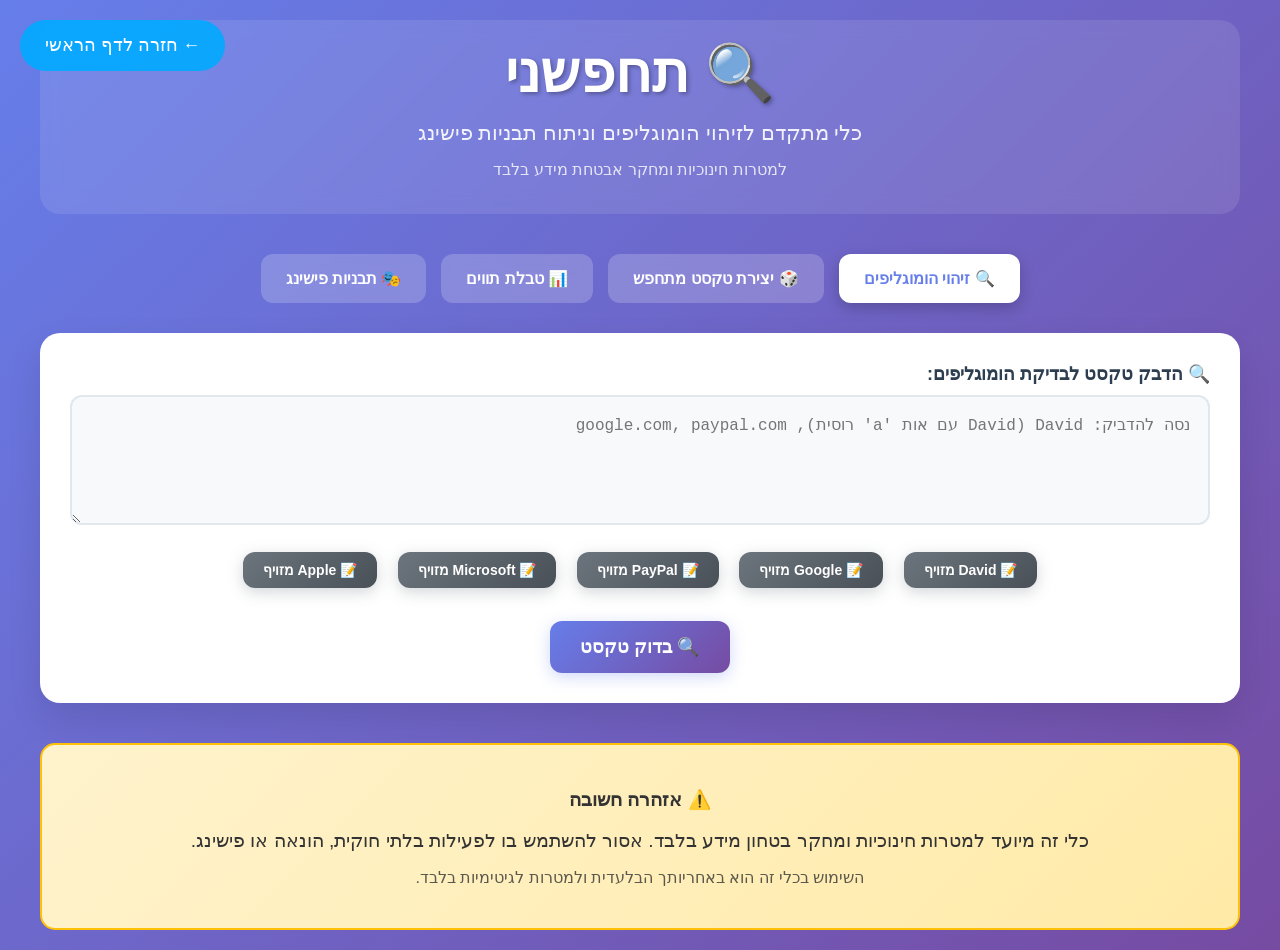
<file: index.html>
<!DOCTYPE html>
<html lang="he" dir="rtl">
<head>
    <meta charset="UTF-8">
    <meta name="viewport" content="width=device-width, initial-scale=1.0">
    <title>תחפשני - זיהוי הומוגליפים ותבניות פישינג</title>
    <link rel="stylesheet" href="style.css">
</head>
<body>
    <button class="back-button" onclick="window.location.href='../index.html'">
        ← חזרה לדף הראשי
    </button>

    <div class="container">
        <div class="header">
            <h1>🔍 תחפשני</h1>
            <p>כלי מתקדם לזיהוי הומוגליפים וניתוח תבניות פישינג</p>
            <p style="font-size: 1em; opacity: 0.8;">למטרות חינוכיות ומחקר אבטחת מידע בלבד</p>
        </div>

        <!-- Navigation -->
        <div class="tabs">
            <button class="tab-btn active" onclick="showTab('detect')">🔍 זיהוי הומוגליפים</button>
            <button class="tab-btn" onclick="showTab('generate')">🎲 יצירת טקסט מתחפש</button>
            <button class="tab-btn" onclick="showTab('table')">📊 טבלת תווים</button>
            <button class="tab-btn" onclick="showTab('templates')">🎭 תבניות פישינג</button>
        </div>
        
        <!-- Detection Tab -->
        <div id="detect" class="tab-content active">
            <div class="card">
                <div class="input-group">
                    <label>🔍 הדבק טקסט לבדיקת הומוגליפים:</label>
                    <textarea id="detectInput" rows="5" placeholder="נסה להדביק: Dаvid (David עם אות 'a' רוסית), gооglе.соm, раyраl.com"></textarea>
                    <div class="examples">
                        <button class="btn btn-small btn-secondary" onclick="setExample('Dаvid')">📝 David מזויף</button>
                        <button class="btn btn-small btn-secondary" onclick="setExample('gооglе.соm')">📝 Google מזויף</button>
                        <button class="btn btn-small btn-secondary" onclick="setExample('раyраl.com')">📝 PayPal מזויף</button>
                        <button class="btn btn-small btn-secondary" onclick="setExample('miсrоsоft.com')">📝 Microsoft מזויף</button>
                        <button class="btn btn-small btn-secondary" onclick="setExample('аpplе.com')">📝 Apple מזויף</button>
                    </div>
                </div>
                
                <div style="text-align: center;">
                    <button class="btn" onclick="analyzeText()">🔍 בדוק טקסט</button>
                </div>
                
                <div id="detectResults" class="results" style="display: none;">
                    <div class="stats-container" id="statsContainer" style="display: none;">
                        <div class="stat-card">
                            <div class="stat-number" id="suspiciousCount">0</div>
                            <div class="stat-label">תווים חשודים</div>
                        </div>
                        <div class="stat-card">
                            <div class="stat-number" id="riskLevel">נמוך</div>
                            <div class="stat-label">רמת סיכון</div>
                        </div>
                        <div class="stat-card">
                            <div class="stat-number" id="cleanPercentage">100%</div>
                            <div class="stat-label">טקסט תקין</div>
                        </div>
                    </div>
                    
                    <div class="results-grid">
                        <div>
                            <h3>📝 טקסט מקורי (עם הדגשות):</h3>
                            <div id="originalText" class="output-box"></div>
                        </div>
                        <div>
                            <h3>✅ גרסה נקייה: <button class="btn btn-small btn-green" onclick="copyText('cleanText')">📋 העתק</button></h3>
                            <div id="cleanText" class="output-box output-clean"></div>
                        </div>
                    </div>
                    <div id="analysisResult"></div>
                </div>
            </div>
        </div>
        
        <!-- Generation Tab -->
        <div id="generate" class="tab-content">
            <div class="card">
                <div class="input-group">
                    <label>🎲 הזן טקסט ליצירת גרסה מתחפשת:</label>
                    <textarea id="generateInput" rows="3" placeholder="דוגמה: Google, PayPal, Microsoft, Apple"></textarea>
                </div>
                
                <div class="input-group">
                    <label>רמת ההתחפשות:</label>
                    <div class="radio-group">
                        <label><input type="radio" name="level" value="0.3" checked> 🟢 קל (30%)</label>
                        <label><input type="radio" name="level" value="0.6"> 🟡 בינוני (60%)</label>
                        <label><input type="radio" name="level" value="0.9"> 🔴 כבד (90%)</label>
                    </div>
                </div>
                
                <div style="text-align: center;">
                    <button class="btn" onclick="generateText()">🎲 צור טקסט מתחפש</button>
                </div>
                
                <div id="generateResults" class="results" style="display: none;">
                    <div style="background: linear-gradient(135deg, #343a40, #212529); color: white; padding: 25px; border-radius: 15px; margin-bottom: 25px; box-shadow: 0 10px 25px rgba(0,0,0,0.2);">
                        <div style="display: flex; justify-content: space-between; align-items: center; margin-bottom: 20px; flex-wrap: wrap; gap: 15px;">
                            <h3 style="margin: 0; font-size: 1.5em;">🎭 הטקסט המתחפש:</h3>
                            <button class="btn btn-small btn-green" onclick="copyText('generatedText')">📋 העתק</button>
                        </div>
                        <div id="generatedText" style="background: linear-gradient(135deg, #495057, #6c757d); padding: 20px; border-radius: 10px; font-family: 'Courier New', monospace; font-size: 24px; word-break: break-all; border: 2px solid #adb5bd;"></div>
                    </div>
                    <div id="generateAnalysis"></div>
                </div>
            </div>
        </div>
        
        <!-- Table Tab -->
        <div id="table" class="tab-content">
            <div class="card">
                <div class="input-group">
                    <label>🔍 חפש בטבלת ההומוגליפים:</label>
                    <input type="text" id="tableSearch" placeholder="חפש תו, שפה או קוד Unicode..." onkeyup="filterTable()">
                </div>
                
                <div class="table-container">
                    <table id="homoglyphTable">
                        <thead>
                            <tr>
                                <th>תו מקורי</th>
                                <th>תו מתחפש</th>
                                <th>מערכת כתיבה</th>
                                <th>קוד Unicode</th>
                                <th>שימוש נפוץ</th>
                            </tr>
                        </thead>
                        <tbody id="tableBody">
                            <!-- יתמלא ב-JavaScript -->
                        </tbody>
                    </table>
                </div>
            </div>
        </div>
        
        <!-- Templates Tab -->
        <div id="templates" class="tab-content">
            <div class="card">
                <h2 style="text-align: center; margin-bottom: 30px; color: #2c3e50;">🎭 תבניות פישינג לחינוך</h2>
                <p style="text-align: center; margin-bottom: 30px; color: #6c757d; font-size: 1.1em;">
                    תבניות אלו מיועדות ללימוד וזיהוי ניסיונות פישינג. השתמש בהן כדי ללמוד איך לזהות מיילים מזויפים.
                </p>
                
                <div class="grid">
                    <div class="template-card" onclick="showTemplate('bank')">
                        <div class="icon">🏦</div>
                        <h3>בנק הפועלים</h3>
                        <p>הודעת אבטחה מזויפת</p>
                    </div>
                    
                    <div class="template-card" onclick="showTemplate('post')">
                        <div class="icon">📮</div>
                        <h3>דואר ישראל</h3>
                        <p>חבילה ממתינה</p>
                    </div>
                    
                    <div class="template-card" onclick="showTemplate('paypal')">
                        <div class="icon">💳</div>
                        <h3>PayPal</h3>
                        <p>אישור תשלום</p>
                    </div>
                    
                    <div class="template-card" onclick="showTemplate('google')">
                        <div class="icon">🔍</div>
                        <h3>Google</h3>
                        <p>התראת אבטחה</p>
                    </div>
                    
                    <div class="template-card" onclick="showTemplate('microsoft')">
                        <div class="icon">🖥️</div>
                        <h3>Microsoft</h3>
                        <p>עדכון Office</p>
                    </div>
                    
                    <div class="template-card" onclick="showTemplate('netflix')">
                        <div class="icon">🎬</div>
                        <h3>Netflix</h3>
                        <p>בעיה בתשלום</p>
                    </div>
                    
                    <div class="template-card" onclick="showTemplate('whatsapp')">
                        <div class="icon">💬</div>
                        <h3>WhatsApp</h3>
                        <p>אישור מכשיר</p>
                    </div>
                    
                    <div class="template-card" onclick="showTemplate('amazon')">
                        <div class="icon">📦</div>
                        <h3>Amazon</h3>
                        <p>עדכון הזמנה</p>
                    </div>
                    
                    <div class="template-card" onclick="showTemplate('apple')">
                        <div class="icon">🍎</div>
                        <h3>Apple</h3>
                        <p>קבלה מהחנות</p>
                    </div>
                    
                    <div class="template-card" onclick="showTemplate('facebook')">
                        <div class="icon">👥</div>
                        <h3>Facebook</h3>
                        <p>התראת אבטחה</p>
                    </div>
                </div>
                
                <div id="templateViewer" class="viewer">
                    <div style="display: flex; justify-content: space-between; align-items: center; margin-bottom: 25px; flex-wrap: wrap; gap: 15px;">
                        <h2 id="templateTitle" style="margin: 0;"></h2>
                        <div>
                            <button class="btn btn-small btn-green" onclick="copyTemplateCode()">📋 העתק קוד</button>
                            <button class="btn btn-small btn-blue" onclick="downloadTemplate()">⬇️ הורד</button>
                            <button class="btn btn-small btn-secondary" onclick="closeTemplate()">❌ סגור</button>
                        </div>
                    </div>
                    
                    <h3>👁️ תצוגה מקדימה:</h3>
                    <div id="templatePreview" class="preview"></div>
                    
                    <h3>📝 קוד HTML:</h3>
                    <div class="code">
                        <pre id="templateCode" style="white-space: pre-wrap; word-wrap: break-word;"></pre>
                    </div>
                    
                    <h3>🔍 איך לזהות שזה זיוף:</h3>
                    <div id="templateTips" class="tips"></div>
                </div>
            </div>
        </div>
        
        <div class="warning">
            <h3>⚠️ אזהרה חשובה</h3>
            <p style="font-size: 1.2em; margin: 15px 0;">כלי זה מיועד למטרות חינוכיות ומחקר בטחון מידע בלבד. אסור להשתמש בו לפעילות בלתי חוקית, הונאה או פישינג.</p>
            <p style="font-size: 1em; opacity: 0.8;">השימוש בכלי זה הוא באחריותך הבלעדית ולמטרות לגיטימיות בלבד.</p>
        </div>
    </div>

    <script src="data.js"></script>
    <script src="templates.js"></script>
    <script src="script.js"></script>
</body>
</html>
</file>
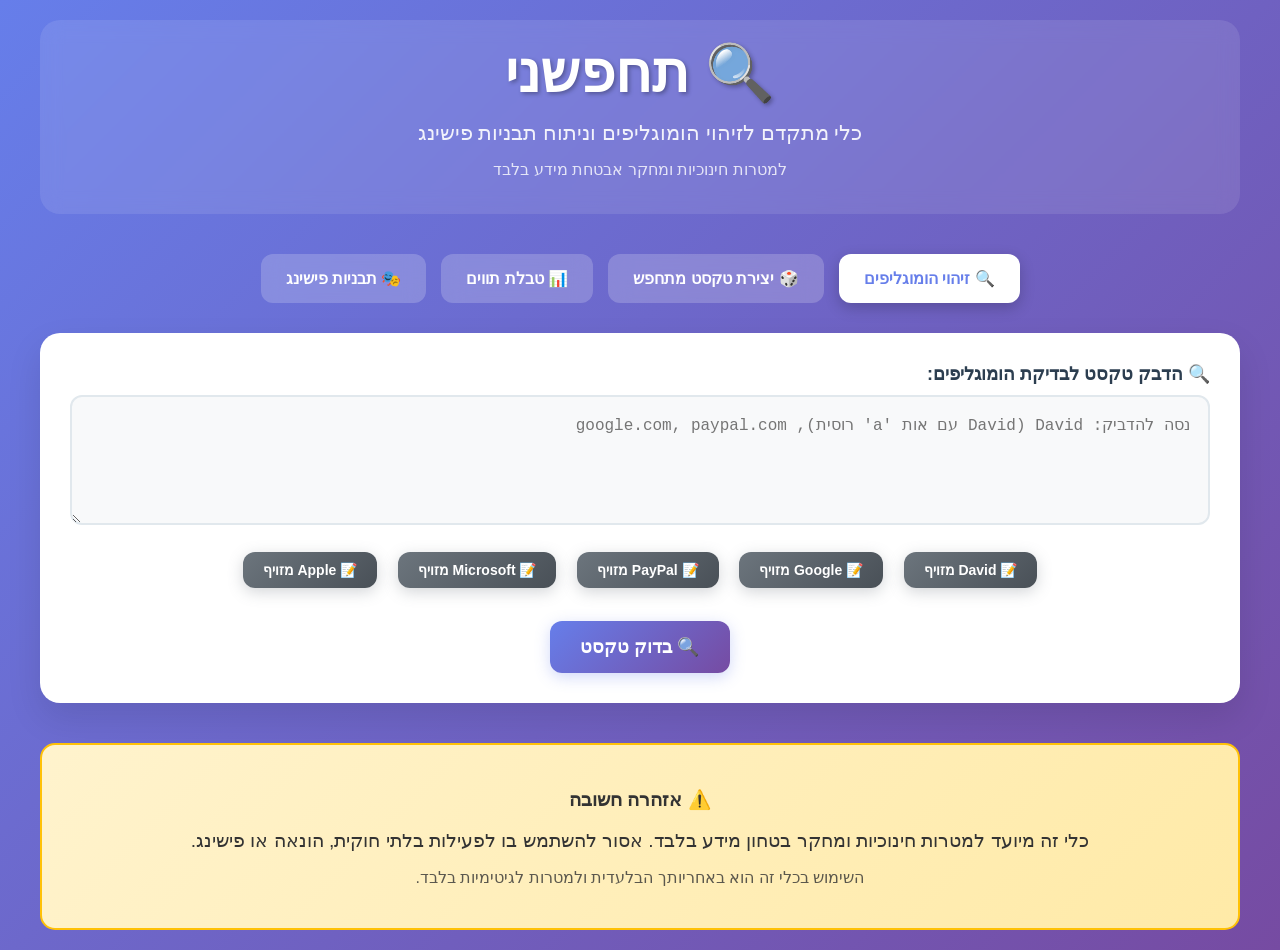
<file: קובץ אחד/homoglyph_phishing_tool.html>
<!DOCTYPE html>
<html lang="he" dir="rtl">
<head>
    <meta charset="UTF-8">
    <meta name="viewport" content="width=device-width, initial-scale=1.0">
    <title>תחפשני - זיהוי הומוגליפים ותבניות פישינג</title>
    <style>
        * { box-sizing: border-box; }
        body { 
            font-family: -apple-system, BlinkMacSystemFont, 'Segoe UI', Roboto, Arial, sans-serif;
            margin: 0; 
            padding: 20px; 
            background: linear-gradient(135deg, #667eea 0%, #764ba2 100%);
            min-height: 100vh;
            color: #333;
        }
        
        .container { max-width: 1200px; margin: 0 auto; }
        
        .header { 
            text-align: center; 
            color: white; 
            margin-bottom: 40px;
            padding: 20px;
            background: rgba(255, 255, 255, 0.1);
            border-radius: 20px;
            backdrop-filter: blur(10px);
        }
        .header h1 { 
            font-size: 3.5em; 
            margin: 0; 
            text-shadow: 2px 2px 4px rgba(0,0,0,0.3);
        }
        .header p { 
            font-size: 1.3em; 
            margin: 15px 0; 
            opacity: 0.9;
        }

        .card { 
            background: white; 
            padding: 30px; 
            border-radius: 20px; 
            box-shadow: 0 15px 35px rgba(0,0,0,0.1);
            margin-bottom: 25px;
            transition: all 0.3s ease;
        }
        .card:hover {
            transform: translateY(-5px);
            box-shadow: 0 20px 40px rgba(0,0,0,0.15);
        }
        
        .tabs { 
            display: flex; 
            justify-content: center; 
            gap: 15px; 
            margin-bottom: 30px; 
            flex-wrap: wrap;
        }
        
        .tab-btn { 
            padding: 15px 25px; 
            background: rgba(255,255,255,0.2); 
            color: white; 
            border: none; 
            border-radius: 12px; 
            cursor: pointer; 
            font-size: 16px;
            font-weight: 600;
            transition: all 0.3s ease;
            backdrop-filter: blur(10px);
        }
        
        .tab-btn:hover {
            background: rgba(255,255,255,0.3);
            transform: translateY(-2px);
        }
        
        .tab-btn.active { 
            background: white; 
            color: #667eea; 
            font-weight: bold;
            box-shadow: 0 5px 15px rgba(0,0,0,0.2);
        }
        
        .tab-content { display: none; }
        .tab-content.active { display: block; }
        
        .input-group { margin-bottom: 25px; }
        .input-group label { 
            display: block; 
            font-weight: bold; 
            margin-bottom: 10px; 
            font-size: 18px; 
            color: #2c3e50;
        }
        .input-group textarea, .input-group input { 
            width: 100%; 
            padding: 18px; 
            border: 2px solid #e1e8ed; 
            border-radius: 12px; 
            font-size: 16px;
            font-family: 'Courier New', monospace;
            transition: all 0.3s ease;
            background: #f8f9fa;
        }
        .input-group textarea:focus, .input-group input:focus { 
            outline: none; 
            border-color: #667eea; 
            background: white;
            box-shadow: 0 0 0 3px rgba(102, 126, 234, 0.1);
        }
        
        .btn { 
            padding: 15px 30px; 
            background: linear-gradient(135deg, #667eea, #764ba2); 
            color: white; 
            border: none; 
            border-radius: 12px; 
            cursor: pointer; 
            font-size: 18px; 
            font-weight: 600;
            transition: all 0.3s ease;
            box-shadow: 0 4px 15px rgba(102, 126, 234, 0.3);
        }
        .btn:hover { 
            transform: translateY(-3px); 
            box-shadow: 0 8px 25px rgba(102, 126, 234, 0.4);
        }
        
        .btn-small { padding: 10px 20px; font-size: 14px; }
        .btn-secondary { 
            background: linear-gradient(135deg, #6c757d, #495057); 
            box-shadow: 0 4px 15px rgba(108, 117, 125, 0.3);
        }
        .btn-green { 
            background: linear-gradient(135deg, #28a745, #20c997); 
            box-shadow: 0 4px 15px rgba(40, 167, 69, 0.3);
        }
        .btn-blue { 
            background: linear-gradient(135deg, #007bff, #0056b3); 
            box-shadow: 0 4px 15px rgba(0, 123, 255, 0.3);
        }
        
        .output-box { 
            background: #f8f9fa; 
            border: 2px solid #dee2e6; 
            border-radius: 12px; 
            padding: 20px; 
            font-family: 'Courier New', monospace; 
            font-size: 16px; 
            min-height: 120px;
            white-space: pre-wrap;
            word-break: break-all;
        }
        
        .output-clean { 
            background: linear-gradient(135deg, #d4edda, #c3e6cb); 
            border-color: #28a745;
            color: #155724;
        }
        .highlight { 
            background: linear-gradient(135deg, #ffebee, #ffcdd2); 
            color: #c62828; 
            padding: 3px 6px; 
            border-radius: 6px; 
            font-weight: bold;
            border: 1px solid #ef5350;
            animation: pulse 2s infinite;
        }
        
        @keyframes pulse {
            0% { box-shadow: 0 0 0 0 rgba(198, 40, 40, 0.4); }
            70% { box-shadow: 0 0 0 10px rgba(198, 40, 40, 0); }
            100% { box-shadow: 0 0 0 0 rgba(198, 40, 40, 0); }
        }
        
        .results { margin-top: 30px; }
        .results-grid { 
            display: grid; 
            grid-template-columns: 1fr 1fr; 
            gap: 25px; 
            margin-bottom: 25px; 
        }
        @media (max-width: 768px) { .results-grid { grid-template-columns: 1fr; } }
        
        .analysis { 
            background: linear-gradient(135deg, #fff3cd, #ffeaa7); 
            border: 2px solid #ffc107; 
            border-radius: 15px; 
            padding: 25px;
        }
        
        .analysis-success { 
            background: linear-gradient(135deg, #d4edda, #a3d9a4); 
            border-color: #28a745;
            color: #155724;
        }
        .analysis-danger { 
            background: linear-gradient(135deg, #f8d7da, #f1b0b7); 
            border-color: #dc3545;
            color: #721c24;
        }
        
        .radio-group { 
            display: flex; 
            gap: 20px; 
            justify-content: center; 
            flex-wrap: wrap; 
            margin: 20px 0;
        }
        .radio-group label { 
            display: flex; 
            align-items: center; 
            padding: 12px 20px; 
            border: 2px solid #e1e8ed; 
            border-radius: 12px; 
            cursor: pointer;
            transition: all 0.3s ease;
            background: white;
            font-weight: 500;
        }
        .radio-group label:hover { 
            border-color: #667eea; 
            background: #f8f9ff;
        }
        .radio-group input[type="radio"] { margin-left: 8px; }
        
        .examples { margin-top: 15px; text-align: center; }
        .examples button { margin: 8px; }
        
        .warning { 
            background: linear-gradient(135deg, #fff3cd, #ffeaa7); 
            border: 2px solid #ffc107; 
            border-radius: 15px; 
            padding: 25px; 
            margin-top: 40px;
            text-align: center;
        }
        
        .table-container { 
            overflow-x: auto; 
            border-radius: 15px;
            box-shadow: 0 10px 25px rgba(0,0,0,0.1);
        }
        table { 
            width: 100%; 
            border-collapse: collapse; 
            background: white; 
            border-radius: 15px; 
            overflow: hidden;
        }
        th, td { 
            padding: 15px; 
            border: 1px solid #e1e8ed; 
            text-align: center;
        }
        th { 
            background: linear-gradient(135deg, #667eea, #764ba2); 
            color: white; 
            font-weight: bold;
            font-size: 16px;
        }
        tr:nth-child(even) { background: #f8f9fa; }
        tr:hover { 
            background: linear-gradient(135deg, #e3f2fd, #bbdefb); 
        }
        
        .char-display { 
            font-size: 28px; 
            font-family: 'Courier New', monospace; 
            font-weight: bold;
        }
        
        .grid { 
            display: grid; 
            grid-template-columns: repeat(auto-fit, minmax(280px, 1fr)); 
            gap: 25px; 
            margin-bottom: 30px;
        }
        
        .template-card { 
            background: white; 
            padding: 25px; 
            border-radius: 15px; 
            cursor: pointer; 
            text-align: center; 
            box-shadow: 0 10px 25px rgba(0,0,0,0.1);
            transition: all 0.3s ease;
        }
        
        .template-card:hover {
            transform: translateY(-8px);
            box-shadow: 0 20px 40px rgba(0,0,0,0.15);
        }
        
        .icon { 
            font-size: 50px; 
            margin-bottom: 15px;
        }
        
        .viewer { 
            display: none; 
            background: white; 
            padding: 30px; 
            margin-top: 30px; 
            border-radius: 15px;
            box-shadow: 0 15px 35px rgba(0,0,0,0.1);
        }
        
        .preview { 
            border: 3px solid #667eea; 
            padding: 20px; 
            margin: 20px 0; 
            background: #f8f9fa;
            border-radius: 12px;
        }
        
        .code { 
            background: linear-gradient(135deg, #2d3748, #1a202c); 
            color: #e2e8f0; 
            padding: 25px; 
            margin: 20px 0; 
            border-radius: 12px; 
            overflow-x: auto;
        }
        
        .tips { 
            background: linear-gradient(135deg, #fff3cd, #ffeaa7); 
            padding: 20px; 
            margin: 20px 0; 
            border-radius: 12px;
            border: 2px solid #ffc107;
            font-weight: 500;
        }
        
        .stats-container {
            display: grid;
            grid-template-columns: repeat(auto-fit, minmax(200px, 1fr));
            gap: 20px;
            margin: 20px 0;
        }
        
        .stat-card {
            background: linear-gradient(135deg, #667eea, #764ba2);
            color: white;
            padding: 20px;
            border-radius: 12px;
            text-align: center;
            box-shadow: 0 8px 25px rgba(102, 126, 234, 0.3);
        }
        
        .stat-number {
            font-size: 2.5em;
            font-weight: bold;
            margin-bottom: 5px;
        }
        
        .stat-label {
            font-size: 1.1em;
            opacity: 0.9;
        }
        
        @media (max-width: 768px) {
            .header h1 { font-size: 2.5em; }
            .container { padding: 0 15px; }
        }
    </style>
</head>
<body>
    <div class="container">
        <div class="header">
            <h1>🔍 תחפשני</h1>
            <p>כלי מתקדם לזיהוי הומוגליפים וניתוח תבניות פישינג</p>
            <p style="font-size: 1em; opacity: 0.8;">למטרות חינוכיות ומחקר אבטחת מידע בלבד</p>
        </div>

        <!-- Navigation -->
        <div class="tabs">
            <button class="tab-btn active" onclick="showTab('detect')">🔍 זיהוי הומוגליפים</button>
            <button class="tab-btn" onclick="showTab('generate')">🎲 יצירת טקסט מתחפש</button>
            <button class="tab-btn" onclick="showTab('table')">📊 טבלת תווים</button>
            <button class="tab-btn" onclick="showTab('templates')">🎭 תבניות פישינג</button>
        </div>
        
        <!-- Detection Tab -->
        <div id="detect" class="tab-content active">
            <div class="card">
                <div class="input-group">
                    <label>🔍 הדבק טקסט לבדיקת הומוגליפים:</label>
                    <textarea id="detectInput" rows="5" placeholder="נסה להדביק: Dаvid (David עם אות 'a' רוסית), gооglе.соm, раyраl.com"></textarea>
                    <div class="examples">
                        <button class="btn btn-small btn-secondary" onclick="setExample('Dаvid')">📝 David מזויף</button>
                        <button class="btn btn-small btn-secondary" onclick="setExample('gооglе.соm')">📝 Google מזויף</button>
                        <button class="btn btn-small btn-secondary" onclick="setExample('раyраl.com')">📝 PayPal מזויף</button>
                        <button class="btn btn-small btn-secondary" onclick="setExample('miсrоsоft.com')">📝 Microsoft מזויף</button>
                        <button class="btn btn-small btn-secondary" onclick="setExample('аpplе.com')">📝 Apple מזויף</button>
                    </div>
                </div>
                
                <div style="text-align: center;">
                    <button class="btn" onclick="analyzeText()">🔍 בדוק טקסט</button>
                </div>
                
                <div id="detectResults" class="results" style="display: none;">
                    <div class="stats-container" id="statsContainer" style="display: none;">
                        <div class="stat-card">
                            <div class="stat-number" id="suspiciousCount">0</div>
                            <div class="stat-label">תווים חשודים</div>
                        </div>
                        <div class="stat-card">
                            <div class="stat-number" id="riskLevel">נמוך</div>
                            <div class="stat-label">רמת סיכון</div>
                        </div>
                        <div class="stat-card">
                            <div class="stat-number" id="cleanPercentage">100%</div>
                            <div class="stat-label">טקסט תקין</div>
                        </div>
                    </div>
                    
                    <div class="results-grid">
                        <div>
                            <h3>📝 טקסט מקורי (עם הדגשות):</h3>
                            <div id="originalText" class="output-box"></div>
                        </div>
                        <div>
                            <h3>✅ גרסה נקייה: <button class="btn btn-small btn-green" onclick="copyText('cleanText')">📋 העתק</button></h3>
                            <div id="cleanText" class="output-box output-clean"></div>
                        </div>
                    </div>
                    <div id="analysisResult"></div>
                </div>
            </div>
        </div>
        
        <!-- Generation Tab -->
        <div id="generate" class="tab-content">
            <div class="card">
                <div class="input-group">
                    <label>🎲 הזן טקסט ליצירת גרסה מתחפשת:</label>
                    <textarea id="generateInput" rows="3" placeholder="דוגמה: Google, PayPal, Microsoft, Apple"></textarea>
                </div>
                
                <div class="input-group">
                    <label>רמת ההתחפשות:</label>
                    <div class="radio-group">
                        <label><input type="radio" name="level" value="0.3" checked> 🟢 קל (30%)</label>
                        <label><input type="radio" name="level" value="0.6"> 🟡 בינוני (60%)</label>
                        <label><input type="radio" name="level" value="0.9"> 🔴 כבד (90%)</label>
                    </div>
                </div>
                
                <div style="text-align: center;">
                    <button class="btn" onclick="generateText()">🎲 צור טקסט מתחפש</button>
                </div>
                
                <div id="generateResults" class="results" style="display: none;">
                    <div style="background: linear-gradient(135deg, #343a40, #212529); color: white; padding: 25px; border-radius: 15px; margin-bottom: 25px; box-shadow: 0 10px 25px rgba(0,0,0,0.2);">
                        <div style="display: flex; justify-content: space-between; align-items: center; margin-bottom: 20px; flex-wrap: wrap; gap: 15px;">
                            <h3 style="margin: 0; font-size: 1.5em;">🎭 הטקסט המתחפש:</h3>
                            <button class="btn btn-small btn-green" onclick="copyText('generatedText')">📋 העתק</button>
                        </div>
                        <div id="generatedText" style="background: linear-gradient(135deg, #495057, #6c757d); padding: 20px; border-radius: 10px; font-family: 'Courier New', monospace; font-size: 24px; word-break: break-all; border: 2px solid #adb5bd;"></div>
                    </div>
                    <div id="generateAnalysis"></div>
                </div>
            </div>
        </div>
        
        <!-- Table Tab -->
        <div id="table" class="tab-content">
            <div class="card">
                <div class="input-group">
                    <label>🔍 חפש בטבלת ההומוגליפים:</label>
                    <input type="text" id="tableSearch" placeholder="חפש תו, שפה או קוד Unicode..." onkeyup="filterTable()">
                </div>
                
                <div class="table-container">
                    <table id="homoglyphTable">
                        <thead>
                            <tr>
                                <th>תו מקורי</th>
                                <th>תו מתחפש</th>
                                <th>מערכת כתיבה</th>
                                <th>קוד Unicode</th>
                                <th>שימוש נפוץ</th>
                            </tr>
                        </thead>
                        <tbody id="tableBody">
                            <!-- יתמלא ב-JavaScript -->
                        </tbody>
                    </table>
                </div>
            </div>
        </div>
        
        <!-- Templates Tab -->
        <div id="templates" class="tab-content">
            <div class="card">
                <h2 style="text-align: center; margin-bottom: 30px; color: #2c3e50;">🎭 תבניות פישינג לחינוך</h2>
                <p style="text-align: center; margin-bottom: 30px; color: #6c757d; font-size: 1.1em;">
                    תבניות אלו מיועדות ללימוד וזיהוי ניסיונות פישינג. השתמש בהן כדי ללמוד איך לזהות מיילים מזויפים.
                </p>
                
                <div class="grid">
                    <div class="template-card" onclick="showTemplate('bank')">
                        <div class="icon">🏦</div>
                        <h3>בנק הפועלים</h3>
                        <p>הודעת אבטחה מזויפת</p>
                    </div>
                    
                    <div class="template-card" onclick="showTemplate('post')">
                        <div class="icon">📮</div>
                        <h3>דואר ישראל</h3>
                        <p>חבילה ממתינה</p>
                    </div>
                    
                    <div class="template-card" onclick="showTemplate('paypal')">
                        <div class="icon">💳</div>
                        <h3>PayPal</h3>
                        <p>אישור תשלום</p>
                    </div>
                    
                    <div class="template-card" onclick="showTemplate('google')">
                        <div class="icon">🔍</div>
                        <h3>Google</h3>
                        <p>התראת אבטחה</p>
                    </div>
                    
                    <div class="template-card" onclick="showTemplate('microsoft')">
                        <div class="icon">🖥️</div>
                        <h3>Microsoft</h3>
                        <p>עדכון Office</p>
                    </div>
                    
                    <div class="template-card" onclick="showTemplate('netflix')">
                        <div class="icon">🎬</div>
                        <h3>Netflix</h3>
                        <p>בעיה בתשלום</p>
                    </div>
                    
                    <div class="template-card" onclick="showTemplate('whatsapp')">
                        <div class="icon">💬</div>
                        <h3>WhatsApp</h3>
                        <p>אישור מכשיר</p>
                    </div>
                    
                    <div class="template-card" onclick="showTemplate('amazon')">
                        <div class="icon">📦</div>
                        <h3>Amazon</h3>
                        <p>עדכון הזמנה</p>
                    </div>
                    
                    <div class="template-card" onclick="showTemplate('apple')">
                        <div class="icon">🍎</div>
                        <h3>Apple</h3>
                        <p>קבלה מהחנות</p>
                    </div>
                    
                    <div class="template-card" onclick="showTemplate('facebook')">
                        <div class="icon">👥</div>
                        <h3>Facebook</h3>
                        <p>התראת אבטחה</p>
                    </div>
                </div>
                
                <div id="templateViewer" class="viewer">
                    <div style="display: flex; justify-content: space-between; align-items: center; margin-bottom: 25px; flex-wrap: wrap; gap: 15px;">
                        <h2 id="templateTitle" style="margin: 0;"></h2>
                        <div>
                            <button class="btn btn-small btn-green" onclick="copyTemplateCode()">📋 העתק קוד</button>
                            <button class="btn btn-small btn-blue" onclick="downloadTemplate()">⬇️ הורד</button>
                            <button class="btn btn-small btn-secondary" onclick="closeTemplate()">❌ סגור</button>
                        </div>
                    </div>
                    
                    <h3>👁️ תצוגה מקדימה:</h3>
                    <div id="templatePreview" class="preview"></div>
                    
                    <h3>📝 קוד HTML:</h3>
                    <div class="code">
                        <pre id="templateCode" style="white-space: pre-wrap; word-wrap: break-word;"></pre>
                    </div>
                    
                    <h3>🔍 איך לזהות שזה זיוף:</h3>
                    <div id="templateTips" class="tips"></div>
                </div>
            </div>
        </div>
        
        <div class="warning">
            <h3>⚠️ אזהרה חשובה</h3>
            <p style="font-size: 1.2em; margin: 15px 0;">כלי זה מיועד למטרות חינוכיות ומחקר בטחון מידע בלבד. אסור להשתמש בו לפעילות בלתי חוקית, הונאה או פישינג.</p>
            <p style="font-size: 1em; opacity: 0.8;">השימוש בכלי זה הוא באחריותך הבלעדית ולמטרות לגיטימיות בלבד.</p>
        </div>
    </div>

    <script>
        // מאגר הומוגליפים מקיף
        const homoglyphs = {
            // אותיות קטנות
            'a': ['а', 'α', 'ạ', 'ả', 'ã', 'à', 'á', 'ą', 'ā', 'ă'], // רוסית, יוונית, ויטנמית
            'e': ['е', 'ε', 'ë', 'ê', 'é', 'è', 'ě', 'ę', 'ē', 'ė'], 
            'o': ['о', 'ο', 'ò', 'ó', 'ô', 'õ', 'ö', 'ø', 'ő', 'ō'], 
            'p': ['р', 'ρ', 'þ'], 
            'c': ['с', 'ϲ', 'ç', 'ć', 'č', 'ċ'], 
            'x': ['х', 'χ', '×'], 
            'y': ['у', 'γ', 'ý', 'ÿ', 'ŷ'], 
            'i': ['і', 'ι', 'í', 'ì', 'î', 'ï', 'ĩ', 'ī', 'į'], 
            'n': ['η', 'ñ', 'ń', 'ň', 'ņ'], 
            'k': ['κ', 'ķ'], 
            'h': ['һ', 'ĥ', 'ħ'], 
            'b': ['в', 'ḃ'], 
            'm': ['м', 'ḿ'], 
            't': ['т', 'ţ', 'ť', 'ṫ'], 
            's': ['ѕ', 'ś', 'š', 'ş', 'ṡ'], 
            'r': ['г', 'ŕ', 'ř', 'ṙ'], 
            'u': ['υ', 'ú', 'ù', 'û', 'ü', 'ũ', 'ū', 'ų', 'ů'],
            'v': ['ν', 'ṽ'],
            'w': ['ω', 'ẃ', 'ẁ', 'ŵ', 'ẅ'],
            'j': ['ј', 'ĵ'],
            'l': ['ⅼ', '|', 'ł', 'ĺ', 'ľ', 'ļ', 'ḷ'],
            'd': ['ԁ', 'ď', 'ḋ'],
            'g': ['ɡ', 'ğ', 'ġ', 'ģ'],
            'q': ['ԛ'],
            'z': ['ᴢ', 'ź', 'ž', 'ż'],
            'f': ['ḟ'],
            
            // אותיות גדולות
            'A': ['А', 'Α', 'À', 'Á', 'Â', 'Ã', 'Ä', 'Å', 'Ą', 'Ā'], 
            'B': ['В', 'Β', 'Ḃ'], 
            'E': ['Е', 'Ε', 'È', 'É', 'Ê', 'Ë', 'Ę', 'Ē', 'Ė'], 
            'H': ['Н', 'Η', 'Ḣ'], 
            'I': ['І', 'Ι', 'Ì', 'Í', 'Î', 'Ï', 'Ĩ', 'Ī', 'Į'], 
            'K': ['К', 'Κ', 'Ķ'], 
            'M': ['М', 'Μ', 'Ḿ'], 
            'N': ['Ν', 'Ñ', 'Ń', 'Ň', 'Ņ'], 
            'O': ['О', 'Ο', 'Ò', 'Ó', 'Ô', 'Õ', 'Ö', 'Ø', 'Ő', 'Ō'], 
            'P': ['Р', 'Ρ', 'Þ'], 
            'S': ['Ѕ', 'Ś', 'Š', 'Ş'], 
            'T': ['Т', 'Τ', 'Ţ', 'Ť'], 
            'X': ['Х', 'Χ'], 
            'Y': ['У', 'Υ', 'Ý', 'Ÿ', 'Ŷ'], 
            'Z': ['Ζ', 'Ź', 'Ž', 'Ż'],
            'C': ['С', 'Ç', 'Ć', 'Č', 'Ċ'],
            'D': ['Ď', 'Ḋ'],
            'F': ['Ḟ'],
            'G': ['Ğ', 'Ġ', 'Ģ'],
            'J': ['Ĵ'],
            'L': ['Ł', 'Ĺ', 'Ľ', 'Ļ'],
            'Q': ['Ԛ'],
            'R': ['Ŕ', 'Ř'],
            'U': ['Ú', 'Ù', 'Û', 'Ü', 'Ũ', 'Ū', 'Ų', 'Ů'],
            'V': ['Ṽ'],
            'W': ['Ẃ', 'Ẁ', 'Ŵ', 'Ẅ'],
            
            // מספרים
            '0': ['О', 'о', 'Ο', 'ο', '۰', '𝟎', '𝟘'], 
            '1': ['l', 'I', 'І', '|', '𝟏', '𝟙', '۱'],
            '2': ['𝟐', '𝟚', '۲'],
            '3': ['𝟑', '𝟛', '۳', 'З'],
            '4': ['𝟒', '𝟜', '۴'],
            '5': ['𝟓', '𝟝', '۵', 'Ƽ'],
            '6': ['б', '𝟔', '𝟞', '۶'],
            '7': ['𝟕', '𝟟', '۷'],
            '8': ['𝟖', '𝟠', '۸'],
            '9': ['𝟗', '𝟡', '۹', 'ց']
        };

        // מאגר תבניות פישינג
        const templates = {
            bank: {
                title: 'בנק הפועלים',
                html: `<div style="max-width: 600px; font-family: Arial; direction: rtl; margin: 0 auto; border: 1px solid #ddd;">
<div style="background: #1f4788; color: white; padding: 20px; text-align: center;">
    <h1 style="margin: 0; font-size: 24px;">🏦 בנק הפועלים</h1>
</div>
<div style="padding: 20px; background: white;">
    <h2 style="color: #dc3545; margin-top: 0;">⚠️ התראת אבטחה חשובה</h2>
    <p style="font-size: 16px; line-height: 1.5;">שלום רב,</p>
    <p style="font-size: 16px; line-height: 1.5;">זיהינו פעילות חשודה בחשבון הבנק שלך:</p>
    <div style="background: #fff3cd; padding: 15px; margin: 20px 0; border-radius: 5px; border: 1px solid #ffc107;">
        <strong>🚨 החשבון הוקפא זמנית למען ביטחונך!</strong><br>
        <span style="font-size: 14px;">מספר החשבון: ****1234</span>
    </div>
    <p style="font-size: 16px; line-height: 1.5;">לביטול הקפאת החשבון, יש לאמת את זהותך:</p>
    <div style="text-align: center; margin: 30px 0;">
        <a href="#" style="background: #1f4788; color: white; padding: 15px 30px; text-decoration: none; border-radius: 5px; font-weight: bold; display: inline-block;">אמת זהות עכשיו</a>
    </div>
    <p style="font-size: 14px; color: #666; margin-top: 30px;">
        בכבוד רב,<br>
        צוות אבטחת המידע<br>
        בנק הפועלים
    </p>
</div>
</div>`,
                tips: '• בדוק שהשולח הוא מכתובת רשמית של הבנק (@bankhapoalim.co.il)\n• בנקים לא יבקשו מידע רגיש במייל\n• התקשר לבנק לאימות\n• בדוק את כתובת הקישור לפני לחיצה'
            },

            post: {
                title: 'דואר ישראל',
                html: `<div style="max-width: 600px; font-family: Arial; direction: rtl; margin: 0 auto; border: 1px solid #ddd;">
<div style="background: #0066cc; color: white; padding: 20px; text-align: center;">
    <h1 style="margin: 0; font-size: 24px;">📮 דואר ישראל</h1>
</div>
<div style="padding: 20px; background: white;">
    <h2 style="color: #0066cc; margin-top: 0;">📦 חבילה ממתינה לאיסוף</h2>
    <p style="font-size: 16px; line-height: 1.5;">שלום,</p>
    <p style="font-size: 16px; line-height: 1.5;">חבילה בינלאומית עבורך הגיעה למרכז הגיון והיא ממתינה לאיסוף.</p>
    <div style="background: #e3f2fd; padding: 15px; margin: 20px 0; border-radius: 5px;">
        <p style="margin: 5px 0;"><strong>מספר משלוח:</strong> IL987654321PS</p>
        <p style="margin: 5px 0;"><strong>משקל:</strong> 1.2 ק"ג</p>
        <p style="margin: 5px 0;"><strong>דמי מכס:</strong> ₪47.80</p>
        <p style="margin: 5px 0;"><strong>תאריך הגעה:</strong> 10/06/2025</p>
    </div>
    <div style="background: #fff3cd; padding: 15px; margin: 20px 0; border-radius: 5px; border: 1px solid #ffc107;">
        <strong>⏰ תשלום דמי המכס נדרש תוך 48 שעות</strong><br>
        <span style="font-size: 14px;">אחרת החבילה תוחזר לשולח</span>
    </div>
    <div style="text-align: center; margin: 30px 0;">
        <a href="#" style="background: #0066cc; color: white; padding: 15px 30px; text-decoration: none; border-radius: 5px; font-weight: bold; display: inline-block;">שלם דמי מכס</a>
    </div>
    <p style="font-size: 14px; color: #666;">
        בברכה,<br>
        דואר ישראל
    </p>
</div>
</div>`,
                tips: '• בדוק שהכתובת היא israelpost.co.il\n• דואר ישראל לא מבקש תשלום מקוון עבור דמי מכס\n• אמת את מספר המשלוח באתר הרשמי\n• תשלום דמי מכס נעשה במשרד הדואר'
            },

            paypal: {
                title: 'PayPal',
                html: `<div style="max-width: 600px; font-family: Arial; direction: ltr; margin: 0 auto; border: 1px solid #ddd;">
<div style="background: #003087; color: white; padding: 20px; text-align: center;">
    <h1 style="margin: 0; font-size: 24px; font-weight: normal;">PayPal</h1>
</div>
<div style="padding: 20px; background: white;">
    <h2 style="color: #003087; margin-top: 0;">Payment Verification Required</h2>
    <p style="font-size: 16px; line-height: 1.5;">Hello,</p>
    <p style="font-size: 16px; line-height: 1.5;">We've detected unusual activity on your PayPal account and need you to verify a recent transaction:</p>
    <div style="background: #fff8e1; padding: 15px; margin: 20px 0; border-radius: 5px; border: 1px solid #ffcc02;">
        <p style="margin: 5px 0;"><strong>Transaction ID:</strong> 8XY12345Z</p>
        <p style="margin: 5px 0;"><strong>Amount:</strong> $249.99 USD</p>
        <p style="margin: 5px 0;"><strong>Merchant:</strong> Tech Solutions Pro</p>
        <p style="margin: 5px 0;"><strong>Status:</strong> Pending Review</p>
    </div>
    <div style="background: #ffebee; padding: 15px; margin: 20px 0; border-radius: 5px; border: 1px solid #f44336;">
        <strong>⚠️ Account Limited</strong><br>
        <span style="font-size: 14px;">Your account has been temporarily limited until verification is complete</span>
    </div>
    <p style="font-size: 16px; line-height: 1.5;">To restore full access to your account, please verify this transaction:</p>
    <div style="text-align: center; margin: 30px 0;">
        <a href="#" style="background: #0070ba; color: white; padding: 15px 30px; text-decoration: none; border-radius: 20px; font-weight: bold; display: inline-block;">Verify Transaction</a>
    </div>
    <p style="font-size: 14px; color: #666;">
        Thanks,<br>
        PayPal Security Team
    </p>
</div>
</div>`,
                tips: '• Check sender is from @paypal.com (not @paypaI.com)\n• PayPal never asks for passwords or sensitive info via email\n• Login directly to PayPal to check account status\n• Verify transaction details in your PayPal account'
            },

            google: {
                title: 'Google',
                html: `<div style="max-width: 600px; font-family: Arial; direction: ltr; margin: 0 auto; border: 1px solid #ddd;">
<div style="background: white; padding: 20px; text-align: center; border-bottom: 1px solid #e0e0e0;">
    <h1 style="margin: 0; color: #4285f4; font-size: 28px; font-weight: 300;">Google</h1>
    <h2 style="margin: 10px 0 0 0; color: #333; font-size: 20px; font-weight: 400;">Security Alert</h2>
</div>
<div style="padding: 20px; background: white;">
    <p style="font-size: 16px; line-height: 1.5; color: #333;">Hi there,</p>
    <p style="font-size: 16px; line-height: 1.5; color: #333;">We detected unusual sign-in activity on your Google Account:</p>
    <div style="background: #fef7e0; padding: 15px; margin: 20px 0; border-radius: 8px; border-left: 4px solid #fbbc04;">
        <p style="margin: 5px 0; color: #333;"><strong>Device:</strong> Windows PC - Chrome</p>
        <p style="margin: 5px 0; color: #333;"><strong>Location:</strong> Unknown Location</p>
        <p style="margin: 5px 0; color: #333;"><strong>Time:</strong> June 12, 2025 at 2:34 PM</p>
        <p style="margin: 5px 0; color: #333;"><strong>IP Address:</strong> 185.220.101.42</p>
    </div>
    <div style="background: #fce8e6; padding: 15px; margin: 20px 0; border-radius: 8px; border-left: 4px solid #ea4335;">
        <strong style="color: #d93025;">⚠️ Action Required</strong><br>
        <span style="font-size: 14px; color: #5f6368;">If this wasn't you, your account may be compromised</span>
    </div>
    <p style="font-size: 16px; line-height: 1.5; color: #333;">To secure your account, please review this activity:</p>
    <div style="text-align: center; margin: 30px 0;">
        <a href="#" style="background: #1a73e8; color: white; padding: 12px 24px; text-decoration: none; border-radius: 4px; font-weight: 500; display: inline-block;">Secure My Account</a>
    </div>
    <p style="font-size: 14px; color: #5f6368; margin-top: 30px;">
        Best regards,<br>
        Google Security Team
    </p>
</div>
</div>`,
                tips: '• Check sender is @google.com or @gmail.com\n• Google never asks for passwords in emails\n• Check account activity directly at myaccount.google.com\n• Be suspicious of urgent security alerts'
            },

            microsoft: {
                title: 'Microsoft',
                html: `<div style="max-width: 600px; font-family: Arial; direction: ltr; margin: 0 auto; border: 1px solid #ddd;">
<div style="background: #0078d4; color: white; padding: 20px; text-align: center;">
    <h1 style="margin: 0; font-size: 24px; font-weight: 400;">Microsoft Office 365</h1>
</div>
<div style="padding: 20px; background: white;">
    <h2 style="color: #323130; margin-top: 0; font-weight: 400;">Account Verification Required</h2>
    <p style="font-size: 16px; line-height: 1.5; color: #323130;">Hello,</p>
    <p style="font-size: 16px; line-height: 1.5; color: #323130;">Your Office 365 subscription requires immediate verification to continue service:</p>
    <div style="background: #fff4ce; padding: 15px; margin: 20px 0; border-radius: 4px; border: 1px solid #ffb900;">
        <p style="margin: 5px 0; color: #323130;"><strong>Subscription:</strong> Office 365 Personal</p>
        <p style="margin: 5px 0; color: #323130;"><strong>Account:</strong> user@email.com</p>
        <p style="margin: 5px 0; color: #323130;"><strong>Status:</strong> Verification Pending</p>
        <p style="margin: 5px 0; color: #323130;"><strong>Expires:</strong> June 13, 2025</p>
    </div>
    <div style="background: #fdf2f2; padding: 15px; margin: 20px 0; border-radius: 4px; border: 1px solid #d13438;">
        <strong style="color: #d13438;">⏰ Expires in 24 hours</strong><br>
        <span style="font-size: 14px; color: #605e5c;">After expiration, you will lose access to all Office applications</span>
    </div>
    <p style="font-size: 16px; line-height: 1.5; color: #323130;">Click below to verify your account and maintain access:</p>
    <div style="text-align: center; margin: 30px 0;">
        <a href="#" style="background: #0078d4; color: white; padding: 12px 24px; text-decoration: none; border-radius: 2px; font-weight: 600; display: inline-block;">Verify Account Now</a>
    </div>
    <p style="font-size: 14px; color: #605e5c;">
        Thank you,<br>
        Microsoft Office Team
    </p>
</div>
</div>`,
                tips: '• Check sender is @microsoft.com or @office.com\n• Microsoft gives more notice before subscription expiry\n• Verify subscription status at account.microsoft.com\n• Be wary of urgent 24-hour deadlines'
            },

            netflix: {
                title: 'Netflix',
                html: `<div style="max-width: 600px; font-family: Arial; direction: ltr; margin: 0 auto; border: 1px solid #ddd;">
<div style="background: #e50914; color: white; padding: 20px; text-align: center;">
    <h1 style="margin: 0; font-size: 28px; font-weight: 700; letter-spacing: 0.5px;">NETFLIX</h1>
</div>
<div style="padding: 20px; background: white;">
    <h2 style="color: #221f1f; margin-top: 0; font-weight: 500;">Payment Update Required</h2>
    <p style="font-size: 16px; line-height: 1.5; color: #221f1f;">Hi,</p>
    <p style="font-size: 16px; line-height: 1.5; color: #221f1f;">We're having trouble processing your payment for your Netflix membership.</p>
    <div style="background: #fff2f2; padding: 15px; margin: 20px 0; border-radius: 4px; border-left: 4px solid #e50914;">
        <p style="margin: 5px 0; color: #221f1f;"><strong>Plan:</strong> Premium (4K + HDR)</p>
        <p style="margin: 5px 0; color: #221f1f;"><strong>Monthly Fee:</strong> $15.49</p>
        <p style="margin: 5px 0; color: #221f1f;"><strong>Payment Method:</strong> •••• •••• •••• 1234</p>
        <p style="margin: 5px 0; color: #221f1f;"><strong>Last Attempt:</strong> June 12, 2025</p>
    </div>
    <div style="background: #fff3cd; padding: 15px; margin: 20px 0; border-radius: 4px; border: 1px solid #ffc107;">
        <strong style="color: #856404;">⚠️ Account will be suspended in 48 hours</strong><br>
        <span style="font-size: 14px; color: #856404;">Update your payment method to continue streaming</span>
    </div>
    <p style="font-size: 16px; line-height: 1.5; color: #221f1f;">To keep watching your favorite shows and movies, please update your payment information:</p>
    <div style="text-align: center; margin: 30px 0;">
        <a href="#" style="background: #e50914; color: white; padding: 16px 32px; text-decoration: none; border-radius: 4px; font-weight: 500; font-size: 16px; display: inline-block;">Update Payment Method</a>
    </div>
    <p style="font-size: 14px; color: #737373;">
        Questions? Visit our Help Center<br>
        The Netflix Team
    </p>
</div>
</div>`,
                tips: '• Check sender is @netflix.com (not @netfIix.com)\n• Netflix typically gives more time before suspension\n• Login directly to Netflix to check payment status\n• Netflix emails usually have your account details'
            },

            whatsapp: {
                title: 'WhatsApp',
                html: `<div style="max-width: 600px; font-family: Arial; direction: rtl; margin: 0 auto; border: 1px solid #ddd;">
<div style="background: #25d366; color: white; padding: 20px; text-align: center;">
    <h1 style="margin: 0; font-size: 24px; font-weight: 400;">💬 WhatsApp</h1>
</div>
<div style="padding: 20px; background: white;">
    <h2 style="color: #075e54; margin-top: 0;">אישור מכשיר חדש</h2>
    <p style="font-size: 16px; line-height: 1.5;">שלום,</p>
    <p style="font-size: 16px; line-height: 1.5;">זוהה ניסיון כניסה לחשבון WhatsApp שלך ממכשיר לא מוכר:</p>
    <div style="background: #e8f5e8; padding: 15px; margin: 20px 0; border-radius: 5px; border: 1px solid #25d366;">
        <p style="margin: 5px 0;"><strong>מכשיר:</strong> iPhone 15 Pro</p>
        <p style="margin: 5px 0;"><strong>מיקום:</strong> תל אביב, ישראל</p>
        <p style="margin: 5px 0;"><strong>זמן:</strong> 12/06/2025 בשעה 14:30</p>
        <p style="margin: 5px 0;"><strong>כתובת IP:</strong> 87.69.185.42</p>
    </div>
    <div style="background: #fff3cd; padding: 15px; margin: 20px 0; border-radius: 5px; border: 1px solid #ffc107;">
        <strong>🔐 נדרש אישור בטחון</strong><br>
        <span style="font-size: 14px;">אם זה לא אתה, החשבון שלך עלול להיות בסכנה</span>
    </div>
    <p style="font-size: 16px; line-height: 1.5;">לחץ על הכפתור למטה כדי לאשר או לחסום את המכשיר:</p>
    <div style="text-align: center; margin: 30px 0;">
        <a href="#" style="background: #25d366; color: white; padding: 15px 30px; text-decoration: none; border-radius: 25px; font-weight: bold; display: inline-block; margin: 5px;">✅ אשר מכשיר</a>
        <a href="#" style="background: #dc3545; color: white; padding: 15px 30px; text-decoration: none; border-radius: 25px; font-weight: bold; display: inline-block; margin: 5px;">❌ חסום</a>
    </div>
    <p style="font-size: 14px; color: #666;">
        בברכה,<br>
        צוות האבטחה של WhatsApp
    </p>
</div>
</div>`,
                tips: '• WhatsApp לא שולח מיילי אישור כאלה\n• אימות נעשה רק דרך האפליקציה במכשיר\n• בדוק בהגדרות האפליקציה את המכשירים המחוברים\n• WhatsApp לא מבקש פרטי התחברות במייל'
            },

            amazon: {
                title: 'Amazon',
                html: `<div style="max-width: 600px; font-family: Arial; direction: ltr; margin: 0 auto; border: 1px solid #ddd;">
<div style="background: #232f3e; color: white; padding: 20px;">
    <h1 style="margin: 0; font-size: 24px; font-weight: 400;">amazon</h1>
</div>
<div style="padding: 20px; background: white;">
    <h2 style="color: #0066c0; margin-top: 0; font-weight: 400;">Order Update Required</h2>
    <p style="font-size: 16px; line-height: 1.5; color: #0f1111;">Hello,</p>
    <p style="font-size: 16px; line-height: 1.5; color: #0f1111;">There's an issue with your recent Amazon order that requires immediate attention:</p>
    <div style="background: #f7f8f8; padding: 15px; margin: 20px 0; border-radius: 4px; border: 1px solid #ddd;">
        <p style="margin: 5px 0; color: #0f1111;"><strong>Order #:</strong> 114-7829304-2847628</p>
        <p style="margin: 5px 0; color: #0f1111;"><strong>Item:</strong> Apple AirPods Pro (2nd Gen)</p>
        <p style="margin: 5px 0; color: #0f1111;"><strong>Price:</strong> $249.00</p>
        <p style="margin: 5px 0; color: #0f1111;"><strong>Status:</strong> Payment Verification Needed</p>
    </div>
    <div style="background: #fff2cc; padding: 15px; margin: 20px 0; border-radius: 4px; border: 1px solid #ffb900;">
        <strong style="color: #7c6500;">⚠️ Shipment Delayed</strong><br>
        <span style="font-size: 14px; color: #7c6500;">Your order cannot be processed until payment is verified</span>
    </div>
    <p style="font-size: 16px; line-height: 1.5; color: #0f1111;">To continue with your order, please verify your payment information:</p>
    <div style="text-align: center; margin: 30px 0;">
        <a href="#" style="background: #ff9900; color: #0f1111; padding: 12px 24px; text-decoration: none; border-radius: 3px; font-weight: 700; display: inline-block;">Verify Payment</a>
    </div>
    <p style="font-size: 14px; color: #555;">
        Thank you for shopping with us,<br>
        Customer Service<br>
        Amazon.com
    </p>
</div>
</div>`,
                tips: '• Check sender is @amazon.com (not @amazone.com)\n• Login directly to Amazon to check order status\n• Amazon order numbers have specific format\n• Verify order details match your actual purchases'
            },

            apple: {
                title: 'Apple',
                html: `<div style="max-width: 600px; font-family: -apple-system, Arial; direction: ltr; margin: 0 auto; border: 1px solid #ddd;">
<div style="background: #f5f5f7; padding: 20px; text-align: center; border-bottom: 1px solid #d2d2d7;">
    <h1 style="margin: 0; color: #1d1d1f; font-size: 24px; font-weight: 600;">🍎 Apple</h1>
</div>
<div style="padding: 20px; background: white;">
    <h2 style="color: #1d1d1f; margin-top: 0; font-weight: 500;">App Store Purchase Receipt</h2>
    <p style="font-size: 16px; line-height: 1.5; color: #1d1d1f;">Dear Customer,</p>
    <p style="font-size: 16px; line-height: 1.5; color: #1d1d1f;">Thank you for your purchase from the App Store. Here are the details:</p>
    <div style="background: #f5f5f7; padding: 20px; margin: 20px 0; border-radius: 8px;">
        <p style="margin: 5px 0; color: #1d1d1f;"><strong>App:</strong> Premium Security Pro</p>
        <p style="margin: 5px 0; color: #1d1d1f;"><strong>Developer:</strong> SecureMax Solutions</p>
        <p style="margin: 5px 0; color: #1d1d1f;"><strong>Price:</strong> $99.99</p>
        <p style="margin: 5px 0; color: #1d1d1f;"><strong>Purchase Date:</strong> June 12, 2025</p>
    </div>
    <div style="background: #fff3cd; padding: 15px; margin: 20px 0; border-radius: 8px; border: 1px solid #ffc107;">
        <strong style="color: #856404;">💳 Payment Issue Detected</strong><br>
        <span style="font-size: 14px; color: #856404;">Your payment method was declined. Please update to avoid service interruption.</span>
    </div>
    <p style="font-size: 16px; line-height: 1.5; color: #1d1d1f;">If you did not authorize this purchase, please review your receipt:</p>
    <div style="text-align: center; margin: 30px 0;">
        <a href="#" style="background: #007aff; color: white; padding: 12px 24px; text-decoration: none; border-radius: 8px; font-weight: 500; display: inline-block;">Review Purchase</a>
    </div>
    <p style="font-size: 14px; color: #86868b;">
        Best regards,<br>
        Apple Store Team
    </p>
</div>
</div>`,
                tips: '• Check sender is @apple.com (not @appIe.com)\n• Apple receipts come from do_not_reply@apple.com\n• Check purchase history in App Store directly\n• Apple uses different receipt format'
            },

            facebook: {
                title: 'Facebook',
                html: `<div style="max-width: 600px; font-family: Arial; direction: ltr; margin: 0 auto; border: 1px solid #ddd;">
<div style="background: #1877f2; color: white; padding: 20px; text-align: center;">
    <h1 style="margin: 0; font-size: 24px; font-weight: 700;">facebook</h1>
</div>
<div style="padding: 20px; background: white;">
    <h2 style="color: #1c1e21; margin-top: 0; font-weight: 500;">Security Alert</h2>
    <p style="font-size: 16px; line-height: 1.5; color: #1c1e21;">Hi there,</p>
    <p style="font-size: 16px; line-height: 1.5; color: #1c1e21;">We detected a login attempt to your Facebook account from an unrecognized device:</p>
    <div style="background: #f0f2f5; padding: 15px; margin: 20px 0; border-radius: 8px; border: 1px solid #dadde1;">
        <p style="margin: 5px 0; color: #1c1e21;"><strong>Device:</strong> Samsung Galaxy S24</p>
        <p style="margin: 5px 0; color: #1c1e21;"><strong>Location:</strong> Unknown Location</p>
        <p style="margin: 5px 0; color: #1c1e21;"><strong>Browser:</strong> Chrome Mobile</p>
        <p style="margin: 5px 0; color: #1c1e21;"><strong>Time:</strong> June 12, 2025 at 3:15 PM</p>
    </div>
    <div style="background: #ffebee; padding: 15px; margin: 20px 0; border-radius: 8px; border: 1px solid #f44336;">
        <strong style="color: #c62828;">🚨 Suspicious Activity</strong><br>
        <span style="font-size: 14px; color: #c62828;">If this wasn't you, your account may be compromised</span>
    </div>
    <p style="font-size: 16px; line-height: 1.5; color: #1c1e21;">To secure your account, please review this login attempt:</p>
    <div style="text-align: center; margin: 30px 0;">
        <a href="#" style="background: #1877f2; color: white; padding: 12px 24px; text-decoration: none; border-radius: 6px; font-weight: 600; display: inline-block; margin: 5px;">Secure Account</a>
        <a href="#" style="background: #42b883; color: white; padding: 12px 24px; text-decoration: none; border-radius: 6px; font-weight: 600; display: inline-block; margin: 5px;">This Was Me</a>
    </div>
    <p style="font-size: 14px; color: #65676b;">
        Thanks,<br>
        Facebook Security Team
    </p>
</div>
</div>`,
                tips: '• Check sender is @facebookmail.com or @facebook.com\n• Login directly to Facebook to check security settings\n• Review recent login activity in settings\n• Facebook shows specific device and location info'
            }
        };

        // יצירת מפת זיהוי הפוכה
        const reverseMap = {};
        Object.keys(homoglyphs).forEach(original => {
            homoglyphs[original].forEach(fake => {
                reverseMap[fake] = original;
            });
        });

        let currentTemplate = '';

        // פונקציות ניווט
        function showTab(tabName) {
            // הסתר כל הטאבים
            const contents = document.querySelectorAll('.tab-content');
            contents.forEach(content => content.classList.remove('active'));
            
            // הסר active מכל הכפתורים
            const buttons = document.querySelectorAll('.tab-btn');
            buttons.forEach(btn => btn.classList.remove('active'));
            
            // הצג הטאב הנבחר
            document.getElementById(tabName).classList.add('active');
            event.target.classList.add('active');
            
            // אתחל טבלה אם נדרש
            if (tabName === 'table' && document.getElementById('tableBody').children.length === 0) {
                populateTable();
            }
        }

        // מילוי דוגמאות
        function setExample(text) {
            document.getElementById('detectInput').value = text;
        }

        // ניתוח טקסט לזיהוי הומוגליפים
        function analyzeText() {
            const input = document.getElementById('detectInput').value;
            if (!input.trim()) {
                alert('אנא הזן טקסט לבדיקה');
                return;
            }

            let suspicious = [];
            let highlightedText = '';
            let cleanText = '';

            for (let i = 0; i < input.length; i++) {
                const char = input[i];
                if (reverseMap[char]) {
                    const original = reverseMap[char];
                    suspicious.push({
                        char: char,
                        original: original,
                        position: i
                    });
                    highlightedText += `<span class="highlight" title="תו חשוד: ${char} (${char.charCodeAt(0).toString(16)}) במקום ${original}">${char}</span>`;
                    cleanText += original;
                } else {
                    highlightedText += char;
                    cleanText += char;
                }
            }

            // הצגת התוצאות
            document.getElementById('originalText').innerHTML = highlightedText;
            document.getElementById('cleanText').textContent = cleanText;
            document.getElementById('detectResults').style.display = 'block';

            // עדכון סטטיסטיקות
            const suspiciousCount = suspicious.length;
            const totalChars = input.length;
            const cleanPercentage = Math.round(((totalChars - suspiciousCount) / totalChars) * 100);
            
            let riskLevel = 'נמוך';
            if (suspiciousCount > 0) {
                if (suspiciousCount >= totalChars * 0.5) riskLevel = 'גבוה';
                else if (suspiciousCount >= totalChars * 0.2) riskLevel = 'בינוני';
                else riskLevel = 'נמוך-בינוני';
            }

            document.getElementById('suspiciousCount').textContent = suspiciousCount;
            document.getElementById('riskLevel').textContent = riskLevel;
            document.getElementById('cleanPercentage').textContent = cleanPercentage + '%';
            
            if (suspiciousCount > 0) {
                document.getElementById('statsContainer').style.display = 'grid';
            }

            // ניתוח מפורט
            let analysisHtml = '';
            if (suspicious.length > 0) {
                analysisHtml = `
                    <div class="analysis analysis-danger">
                        <h3>⚠️ נמצאו ${suspicious.length} תווים חשודים מתוך ${totalChars} תווים סה"כ:</h3>
                        <ul style="text-align: right; margin: 15px 0;">
                `;
                suspicious.forEach(item => {
                    const unicodeOrig = item.original.charCodeAt(0).toString(16).toUpperCase();
                    const unicodeFake = item.char.charCodeAt(0).toString(16).toUpperCase();
                    analysisHtml += `<li style="margin: 8px 0;"><strong>"${item.char}"</strong> (U+${unicodeFake}) במקום <strong>"${item.original}"</strong> (U+${unicodeOrig}) במיקום ${item.position + 1}</li>`;
                });
                analysisHtml += `
                        </ul>
                        <p style="margin-top: 20px;"><strong>רמת סיכון:</strong> ${riskLevel}</p>
                        <p><strong>המלצה:</strong> ${getRiskAdvice(riskLevel)}</p>
                    </div>
                `;
            } else {
                analysisHtml = `
                    <div class="analysis analysis-success">
                        <h3>✅ הטקסט נקי ובטוח!</h3>
                        <p>לא נמצאו תווים חשודים או הומוגליפים בטקסט זה.</p>
                        <p>הטקסט משתמש בתווים סטנדרטיים בלבד.</p>
                    </div>
                `;
            }
            
            document.getElementById('analysisResult').innerHTML = analysisHtml;
        }

        function getRiskAdvice(riskLevel) {
            switch(riskLevel) {
                case 'גבוה': return 'זהירות גבוהה! ייתכן מדובר בניסיון פישינג או הונאה. אל תלחץ על קישורים.';
                case 'בינוני': return 'היזהר! בדוק את מקור הטקסט ואמת לפני פעולה כלשהי.';
                case 'נמוך-בינוני': return 'שים לב! יש תווים חשודים בודדים. בדוק את המקור.';
                default: return 'רמת סיכון נמוכה, אך תמיד כדאי להיות זהיר.';
            }
        }

        // יצירת טקסט מתחפש
        function generateText() {
            const input = document.getElementById('generateInput').value;
            if (!input.trim()) {
                alert('אנא הזן טקסט ליצירה');
                return;
            }

            const level = parseFloat(document.querySelector('input[name="level"]:checked').value);
            let result = '';
            let changes = [];

            for (let i = 0; i < input.length; i++) {
                const char = input[i];
                if (homoglyphs[char] && Math.random() < level) {
                    const alternatives = homoglyphs[char];
                    const chosen = alternatives[Math.floor(Math.random() * alternatives.length)];
                    result += chosen;
                    changes.push({
                        original: char,
                        replacement: chosen,
                        position: i,
                        originalUnicode: char.charCodeAt(0).toString(16).toUpperCase(),
                        replacementUnicode: chosen.charCodeAt(0).toString(16).toUpperCase()
                    });
                } else {
                    result += char;
                }
            }

            // הצגת התוצאות
            document.getElementById('generatedText').textContent = result;
            document.getElementById('generateResults').style.display = 'block';

            // ניתוח השינויים
            let analysisHtml = '';
            if (changes.length > 0) {
                const percentage = Math.round((changes.length / input.length) * 100);
                analysisHtml = `
                    <div class="analysis">
                        <h3>🔬 ניתוח ההתחפשות:</h3>
                        <p><strong>בוצעו ${changes.length} שינויים מתוך ${input.length} תווים (${percentage}%)</strong></p>
                        <div style="background: white; padding: 15px; border-radius: 8px; margin: 15px 0;">
                            <h4>📝 השינויים שבוצעו:</h4>
                            <ul style="text-align: right; margin: 10px 0;">
                `;
                changes.forEach(change => {
                    analysisHtml += `<li style="margin: 5px 0;">"${change.original}" (U+${change.originalUnicode}) → "${change.replacement}" (U+${change.replacementUnicode}) במיקום ${change.position + 1}</li>`;
                });
                analysisHtml += `
                            </ul>
                        </div>
                        <p><strong>רמת הצלחה:</strong> ${getSuccessLevel(percentage)}</p>
                    </div>
                `;
            } else {
                analysisHtml = '<div class="analysis"><p>לא בוצעו שינויים ברמת הערבוב שנבחרה. נסה רמה גבוהה יותר.</p></div>';
            }
            
            document.getElementById('generateAnalysis').innerHTML = analysisHtml;
        }

        function getSuccessLevel(percentage) {
            if (percentage >= 70) return 'גבוהה מאוד - טקסט מאוד מתחפש';
            if (percentage >= 50) return 'גבוהה - טקסט מתחפש היטב';
            if (percentage >= 30) return 'בינונית - טקסט מתחפש חלקית';
            if (percentage >= 10) return 'נמוכה - שינויים מועטים';
            return 'מינימלית - כמעט ללא שינויים';
        }

        // העתקה ללוח
        function copyText(elementId) {
            const text = document.getElementById(elementId).textContent;
            navigator.clipboard.writeText(text).then(() => {
                alert('הועתק ללוח!');
            }).catch(() => {
                // fallback for older browsers
                const textArea = document.createElement('textarea');
                textArea.value = text;
                document.body.appendChild(textArea);
                textArea.select();
                document.execCommand('copy');
                document.body.removeChild(textArea);
                alert('הועתק ללוח!');
            });
        }

        // מילוי טבלת הומוגליפים
        function populateTable() {
            const tbody = document.getElementById('tableBody');
            tbody.innerHTML = '';
            
            Object.keys(homoglyphs).forEach(original => {
                homoglyphs[original].forEach(fake => {
                    const row = tbody.insertRow();
                    
                    const cell1 = row.insertCell(0);
                    cell1.innerHTML = `<span class="char-display">${original}</span>`;
                    
                    const cell2 = row.insertCell(1);
                    cell2.innerHTML = `<span class="char-display">${fake}</span>`;
                    
                    const cell3 = row.insertCell(2);
                    cell3.textContent = getCharacterSystem(fake);
                    
                    const cell4 = row.insertCell(3);
                    cell4.textContent = 'U+' + fake.charCodeAt(0).toString(16).toUpperCase().padStart(4, '0');
                    
                    const cell5 = row.insertCell(4);
                    cell5.textContent = getCommonUsage(original, fake);
                });
            });
        }

        // זיהוי מערכת התו
        function getCharacterSystem(char) {
            const code = char.charCodeAt(0);
            if (code >= 0x0400 && code <= 0x04FF) return 'קיריליקה (רוסית)';
            if (code >= 0x0370 && code <= 0x03FF) return 'יוונית';
            if (code >= 0x2100 && code <= 0x214F) return 'מספרים רומיים';
            if (code >= 0x1D400 && code <= 0x1D7FF) return 'סמלים מתמטיים';
            if (code >= 0x0600 && code <= 0x06FF) return 'ערבית';
            return 'לטינית מורחבת';
        }

        // שימוש נפוץ
        function getCommonUsage(original, fake) {
            const commonTargets = {
                'a': 'Google, PayPal',
                'e': 'Facebook, Netflix',
                'o': 'Microsoft, Amazon',
                'p': 'PayPal, Apple',
                'c': 'Microsoft',
                '0': 'כתובות אתרים',
                '1': 'מספרי טלפון'
            };
            return commonTargets[original] || 'כללי';
        }

        // סינון טבלה
        function filterTable() {
            const searchTerm = document.getElementById('tableSearch').value.toLowerCase();
            const rows = document.querySelectorAll('#tableBody tr');
            
            rows.forEach(row => {
                const text = row.textContent.toLowerCase();
                if (text.includes(searchTerm)) {
                    row.style.display = '';
                } else {
                    row.style.display = 'none';
                }
            });
        }

        // פונקציות תבניות פישינג
        function showTemplate(templateId) {
            currentTemplate = templateId;
            const template = templates[templateId];
            
            document.getElementById('templateTitle').textContent = template.title;
            document.getElementById('templatePreview').innerHTML = template.html;
            document.getElementById('templateCode').textContent = template.html;
            document.getElementById('templateTips').textContent = template.tips;
            document.getElementById('templateViewer').style.display = 'block';
            
            document.getElementById('templateViewer').scrollIntoView({ behavior: 'smooth' });
        }

        function closeTemplate() {
            document.getElementById('templateViewer').style.display = 'none';
        }

        function copyTemplateCode() {
            const code = document.getElementById('templateCode').textContent;
            navigator.clipboard.writeText(code).then(() => {
                alert('קוד התבנית הועתק ללוח!');
            }).catch(() => {
                const textArea = document.createElement('textarea');
                textArea.value = code;
                document.body.appendChild(textArea);
                textArea.select();
                document.execCommand('copy');
                document.body.removeChild(textArea);
                alert('קוד התבנית הועתק ללוח!');
            });
        }

        function downloadTemplate() {
            const template = templates[currentTemplate];
            const fullHtml = `<!DOCTYPE html>
<html lang="he" dir="rtl">
<head>
    <meta charset="UTF-8">
    <meta name="viewport" content="width=device-width, initial-scale=1.0">
    <title>${template.title} - תבנית לחינוך</title>
    <style>
        body { font-family: Arial, sans-serif; margin: 20px; background: #f5f5f5; }
        .warning { background: #fff3cd; padding: 20px; border: 2px solid #ffc107; border-radius: 10px; margin-bottom: 20px; text-align: center; }
    </style>
</head>
<body>
    <div class="warning">
        <h2>⚠️ זוהי תבנית לחינוך בלבד</h2>
        <p>תבנית זו מיועדת למטרות חינוכיות ולימוד זיהוי פישינג בלבד</p>
        <p><strong>אסור להשתמש בה למטרות הונאה או פעילות בלתי חוקית</strong></p>
    </div>
    ${template.html}
    <div class="warning">
        <h3>איך לזהות שזה פישינג:</h3>
        <p style="white-space: pre-line;">${template.tips}</p>
    </div>
</body>
</html>`;
            
            const blob = new Blob([fullHtml], { type: 'text/html; charset=utf-8' });
            const url = URL.createObjectURL(blob);
            const a = document.createElement('a');
            a.href = url;
            a.download = `${currentTemplate}_phishing_template.html`;
            a.click();
            URL.revokeObjectURL(url);
        }

        // אתחול
        document.addEventListener('DOMContentLoaded', function() {
            // הוסף event listeners לרדיו buttons
            const radioInputs = document.querySelectorAll('input[name="level"]');
            radioInputs.forEach(input => {
                input.addEventListener('change', function() {
                    // עדכן עיצוב כאשר נבחר
                    radioInputs.forEach(r => r.parentElement.style.background = 'white');
                    if (this.checked) {
                        this.parentElement.style.background = 'linear-gradient(135deg, #667eea, #764ba2)';
                        this.parentElement.style.color = 'white';
                    }
                });
            });
        });
    </script>
</body>
</html>
</file>
<file: style.css>
/* Reset and Basic Styles */
* { 
    box-sizing: border-box; 
}

.back-button {
    position: fixed;
    top: 20px;
    left: 20px;
    background: rgba(0, 170, 255, 0.9);
    color: white;
    border: none;
    padding: 15px 25px;
    border-radius: 50px;
    font-size: 1.1em;
    cursor: pointer;
    transition: all 0.3s ease;
    z-index: 1000;
}
.back-button:hover {
    background: rgba(0, 136, 204, 1);
    transform: scale(1.05);
}

body { 
    font-family: -apple-system, BlinkMacSystemFont, 'Segoe UI', Roboto, Arial, sans-serif;
    margin: 0; 
    padding: 20px; 
    background: linear-gradient(135deg, #667eea 0%, #764ba2 100%);
    min-height: 100vh;
    color: #333;
}

/* Container */
.container { 
    max-width: 1200px; 
    margin: 0 auto; 
}

/* Header Styles */
.header { 
    text-align: center; 
    color: white; 
    margin-bottom: 40px;
    padding: 20px;
    background: rgba(255, 255, 255, 0.1);
    border-radius: 20px;
    backdrop-filter: blur(10px);
}

.header h1 { 
    font-size: 3.5em; 
    margin: 0; 
    text-shadow: 2px 2px 4px rgba(0,0,0,0.3);
}

.header p { 
    font-size: 1.3em; 
    margin: 15px 0; 
    opacity: 0.9;
}

/* Card Styles */
.card { 
    background: white; 
    padding: 30px; 
    border-radius: 20px; 
    box-shadow: 0 15px 35px rgba(0,0,0,0.1);
    margin-bottom: 25px;
    transition: all 0.3s ease;
}

.card:hover {
    transform: translateY(-5px);
    box-shadow: 0 20px 40px rgba(0,0,0,0.15);
}

/* Tabs Navigation */
.tabs { 
    display: flex; 
    justify-content: center; 
    gap: 15px; 
    margin-bottom: 30px; 
    flex-wrap: wrap;
}

.tab-btn { 
    padding: 15px 25px; 
    background: rgba(255,255,255,0.2); 
    color: white; 
    border: none; 
    border-radius: 12px; 
    cursor: pointer; 
    font-size: 16px;
    font-weight: 600;
    transition: all 0.3s ease;
    backdrop-filter: blur(10px);
}

.tab-btn:hover {
    background: rgba(255,255,255,0.3);
    transform: translateY(-2px);
}

.tab-btn.active { 
    background: white; 
    color: #667eea; 
    font-weight: bold;
    box-shadow: 0 5px 15px rgba(0,0,0,0.2);
}

/* Tab Content */
.tab-content { 
    display: none; 
}

.tab-content.active { 
    display: block; 
}

/* Form Elements */
.input-group { 
    margin-bottom: 25px; 
}

.input-group label { 
    display: block; 
    font-weight: bold; 
    margin-bottom: 10px; 
    font-size: 18px; 
    color: #2c3e50;
}

.input-group textarea, 
.input-group input { 
    width: 100%; 
    padding: 18px; 
    border: 2px solid #e1e8ed; 
    border-radius: 12px; 
    font-size: 16px;
    font-family: 'Courier New', monospace;
    transition: all 0.3s ease;
    background: #f8f9fa;
}

.input-group textarea:focus, 
.input-group input:focus { 
    outline: none; 
    border-color: #667eea; 
    background: white;
    box-shadow: 0 0 0 3px rgba(102, 126, 234, 0.1);
}

/* Button Styles */
.btn { 
    padding: 15px 30px; 
    background: linear-gradient(135deg, #667eea, #764ba2); 
    color: white; 
    border: none; 
    border-radius: 12px; 
    cursor: pointer; 
    font-size: 18px; 
    font-weight: 600;
    transition: all 0.3s ease;
    box-shadow: 0 4px 15px rgba(102, 126, 234, 0.3);
}

.btn:hover { 
    transform: translateY(-3px); 
    box-shadow: 0 8px 25px rgba(102, 126, 234, 0.4);
}

.btn-small { 
    padding: 10px 20px; 
    font-size: 14px; 
}

.btn-secondary { 
    background: linear-gradient(135deg, #6c757d, #495057); 
    box-shadow: 0 4px 15px rgba(108, 117, 125, 0.3);
}

.btn-green { 
    background: linear-gradient(135deg, #28a745, #20c997); 
    box-shadow: 0 4px 15px rgba(40, 167, 69, 0.3);
}

.btn-blue { 
    background: linear-gradient(135deg, #007bff, #0056b3); 
    box-shadow: 0 4px 15px rgba(0, 123, 255, 0.3);
}

/* Output Box Styles */
.output-box { 
    background: #f8f9fa; 
    border: 2px solid #dee2e6; 
    border-radius: 12px; 
    padding: 20px; 
    font-family: 'Courier New', monospace; 
    font-size: 16px; 
    min-height: 120px;
    white-space: pre-wrap;
    word-break: break-all;
}

.output-clean { 
    background: linear-gradient(135deg, #d4edda, #c3e6cb); 
    border-color: #28a745;
    color: #155724;
}

.highlight { 
    background: linear-gradient(135deg, #ffebee, #ffcdd2); 
    color: #c62828; 
    padding: 3px 6px; 
    border-radius: 6px; 
    font-weight: bold;
    border: 1px solid #ef5350;
    animation: pulse 2s infinite;
}

@keyframes pulse {
    0% { box-shadow: 0 0 0 0 rgba(198, 40, 40, 0.4); }
    70% { box-shadow: 0 0 0 10px rgba(198, 40, 40, 0); }
    100% { box-shadow: 0 0 0 0 rgba(198, 40, 40, 0); }
}

/* Results */
.results { 
    margin-top: 30px; 
}

.results-grid { 
    display: grid; 
    grid-template-columns: 1fr 1fr; 
    gap: 25px; 
    margin-bottom: 25px; 
}

/* Analysis Box */
.analysis { 
    background: linear-gradient(135deg, #fff3cd, #ffeaa7); 
    border: 2px solid #ffc107; 
    border-radius: 15px; 
    padding: 25px;
}

.analysis-success { 
    background: linear-gradient(135deg, #d4edda, #a3d9a4); 
    border-color: #28a745;
    color: #155724;
}

.analysis-danger { 
    background: linear-gradient(135deg, #f8d7da, #f1b0b7); 
    border-color: #dc3545;
    color: #721c24;
}

/* Radio Group */
.radio-group { 
    display: flex; 
    gap: 20px; 
    justify-content: center; 
    flex-wrap: wrap; 
    margin: 20px 0;
}

.radio-group label { 
    display: flex; 
    align-items: center; 
    padding: 12px 20px; 
    border: 2px solid #e1e8ed; 
    border-radius: 12px; 
    cursor: pointer;
    transition: all 0.3s ease;
    background: white;
    font-weight: 500;
}

.radio-group label:hover { 
    border-color: #667eea; 
    background: #f8f9ff;
}

.radio-group input[type="radio"] { 
    margin-left: 8px; 
}

/* Examples */
.examples { 
    margin-top: 15px; 
    text-align: center; 
}

.examples button { 
    margin: 8px; 
}

/* Warning */
.warning { 
    background: linear-gradient(135deg, #fff3cd, #ffeaa7); 
    border: 2px solid #ffc107; 
    border-radius: 15px; 
    padding: 25px; 
    margin-top: 40px;
    text-align: center;
}

/* Table Styles */
.table-container { 
    overflow-x: auto; 
    border-radius: 15px;
    box-shadow: 0 10px 25px rgba(0,0,0,0.1);
}

table { 
    width: 100%; 
    border-collapse: collapse; 
    background: white; 
    border-radius: 15px; 
    overflow: hidden;
}

th, td { 
    padding: 15px; 
    border: 1px solid #e1e8ed; 
    text-align: center;
}

th { 
    background: linear-gradient(135deg, #667eea, #764ba2); 
    color: white; 
    font-weight: bold;
    font-size: 16px;
}

tr:nth-child(even) { 
    background: #f8f9fa; 
}

tr:hover { 
    background: linear-gradient(135deg, #e3f2fd, #bbdefb); 
}

.char-display { 
    font-size: 28px; 
    font-family: 'Courier New', monospace; 
    font-weight: bold;
}

/* Grid Layout */
.grid { 
    display: grid; 
    grid-template-columns: repeat(auto-fit, minmax(280px, 1fr)); 
    gap: 25px; 
    margin-bottom: 30px;
}

/* Template Cards */
.template-card { 
    background: white; 
    padding: 25px; 
    border-radius: 15px; 
    cursor: pointer; 
    text-align: center; 
    box-shadow: 0 10px 25px rgba(0,0,0,0.1);
    transition: all 0.3s ease;
}

.template-card:hover {
    transform: translateY(-8px);
    box-shadow: 0 20px 40px rgba(0,0,0,0.15);
}

.icon { 
    font-size: 50px; 
    margin-bottom: 15px;
}

/* Viewer */
.viewer { 
    display: none; 
    background: white; 
    padding: 30px; 
    margin-top: 30px; 
    border-radius: 15px;
    box-shadow: 0 15px 35px rgba(0,0,0,0.1);
}

.preview { 
    border: 3px solid #667eea; 
    padding: 20px; 
    margin: 20px 0; 
    background: #f8f9fa;
    border-radius: 12px;
}

.code { 
    background: linear-gradient(135deg, #2d3748, #1a202c); 
    color: #e2e8f0; 
    padding: 25px; 
    margin: 20px 0; 
    border-radius: 12px; 
    overflow-x: auto;
}

.tips { 
    background: linear-gradient(135deg, #fff3cd, #ffeaa7); 
    padding: 20px; 
    margin: 20px 0; 
    border-radius: 12px;
    border: 2px solid #ffc107;
    font-weight: 500;
}

/* Statistics */
.stats-container {
    display: grid;
    grid-template-columns: repeat(auto-fit, minmax(200px, 1fr));
    gap: 20px;
    margin: 20px 0;
}

.stat-card {
    background: linear-gradient(135deg, #667eea, #764ba2);
    color: white;
    padding: 20px;
    border-radius: 12px;
    text-align: center;
    box-shadow: 0 8px 25px rgba(102, 126, 234, 0.3);
}

.stat-number {
    font-size: 2.5em;
    font-weight: bold;
    margin-bottom: 5px;
}

.stat-label {
    font-size: 1.1em;
    opacity: 0.9;
}

/* Responsive Design */
@media (max-width: 768px) { 
    .results-grid { 
        grid-template-columns: 1fr; 
    }
    
    .header h1 { 
        font-size: 2.5em; 
    }
    
    .container { 
        padding: 0 15px; 
    }
}
</file>
